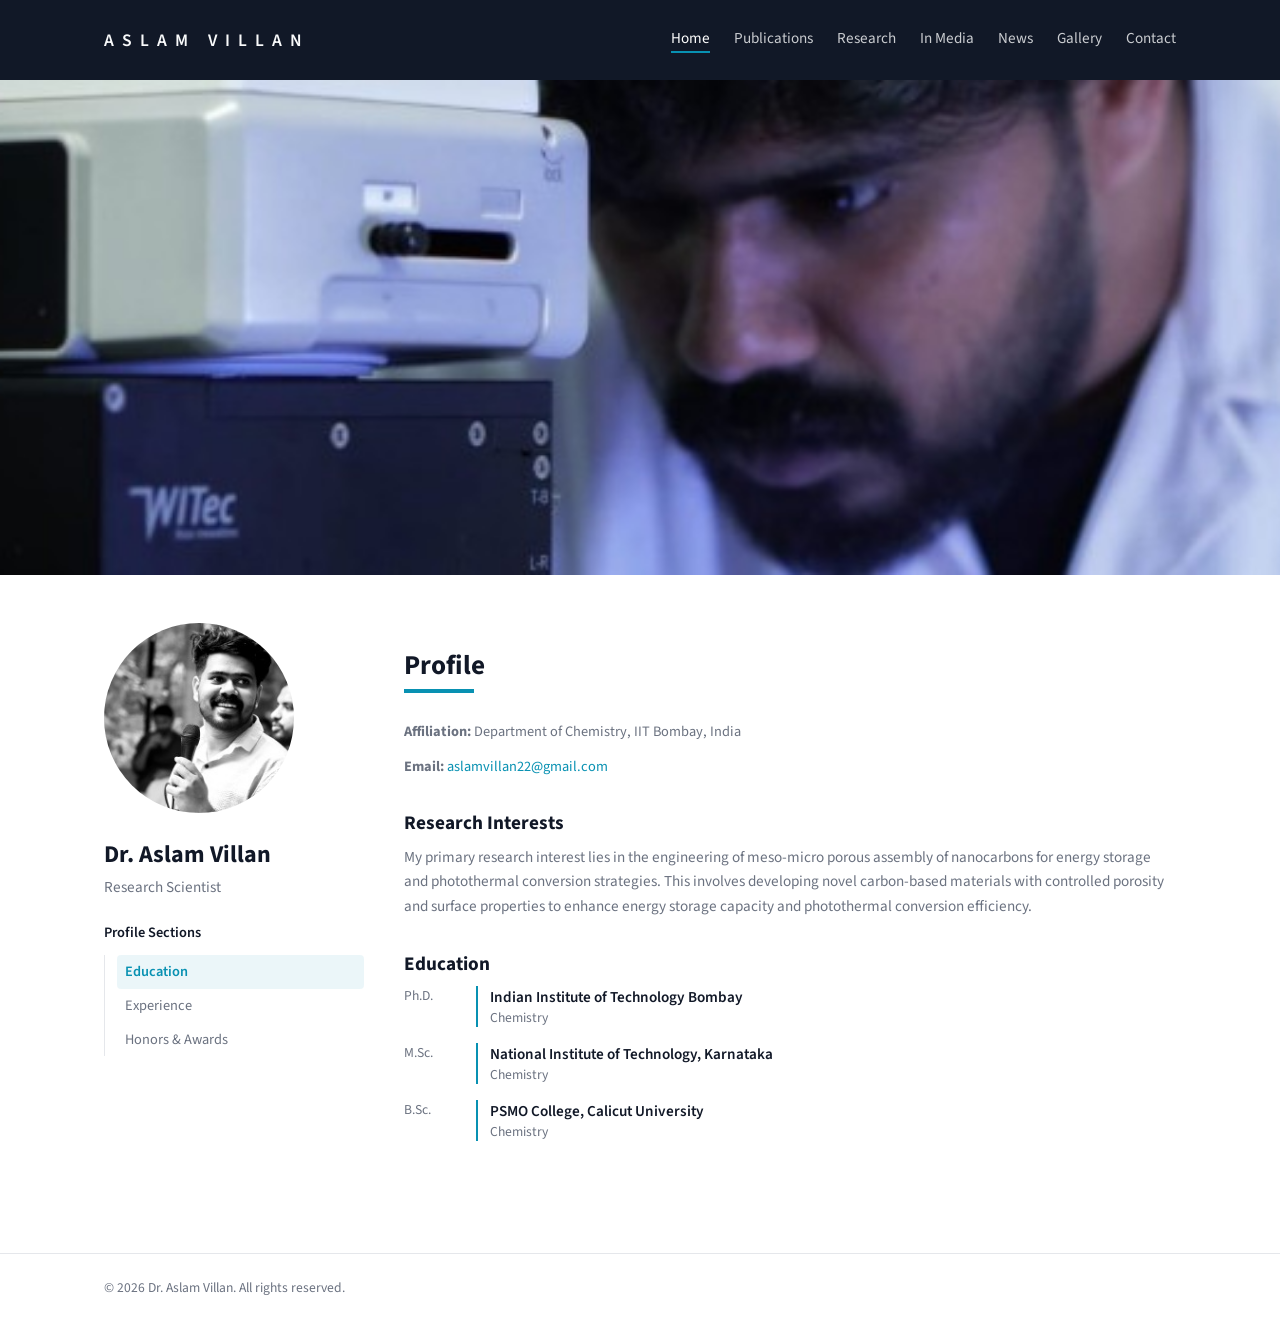
<file: index.html>
<!doctype html>
<html lang="en">
  <head>
  <meta charset="utf-8" />
  <title>Dr. Aslam Villan</title>
    <meta name="viewport" content="width=device-width, initial-scale=1" />
    <link rel="stylesheet" href="styles.css" />
  </head>
  <body>
    <header class="site-header">
      <div class="container site-header-inner">
        <div class="logo">ASLAM VILLAN</div>
        <button class="menu-toggle" id="menu-toggle" aria-label="Toggle menu">
          <span></span>
          <span></span>
          <span></span>
        </button>
        <nav class="main-nav" id="main-nav">
          <a href="index.html" class="nav-link active">Home</a>
          <a href="publications.html" class="nav-link">Publications</a>
          <a href="research.html" class="nav-link">Research</a>
          <a href="in-media.html" class="nav-link">In Media</a>
          <a href="news.html" class="nav-link">News</a>
          <a href="gallery.html" class="nav-link">Gallery</a>
          <a href="contact.html" class="nav-link">Contact</a>
        </nav>
      </div>
    </header>

    <main>
      <!-- Hero with slider -->
      <section
        class="hero"
        id="home-hero"
      >
        <div class="container hero-inner">
          <!-- image slider only, no text -->
        </div>
      </section>

      <!-- Profile -->
      <section class="section">
        <div class="container">
          <div class="profile-grid">
            <aside class="profile-sidebar">
              <img
                src="images/profile/aslam.jpg"
                alt="Dr. Aslam Villan"
              />
              <div class="profile-name">Dr. Aslam Villan</div>
              <div class="profile-role">Research Scientist</div>

              <div class="profile-sections-title">Profile Sections</div>
              <div class="profile-sections-nav">
                <div
                  class="profile-section-link profile-section-link--active"
                  data-section="education"
                >
                  Education
                </div>
                <div
                  class="profile-section-link"
                  data-section="experience"
                >
                  Experience
                </div>
                <div
                  class="profile-section-link"
                  data-section="honors"
                >
                  Honors &amp; Awards
                </div>
              </div>
            </aside>

            <div class="profile-main">
              <div>
                <h2>Profile</h2>
                <div class="accent-line"></div>
              </div>

              <div class="profile-contact">
                <p>
                  <strong>Affiliation:</strong> Department of Chemistry, IIT
                  Bombay, India
                </p>
                <p>
                  <strong>Email:</strong>
                  <a href="mailto:aslamvillan22@gmail.com"
                    >aslamvillan22@gmail.com</a
                  >
                </p>
              </div>

              <div class="profile-block">
                <h3>Research Interests</h3>
                <p>
                  My primary research interest lies in the engineering of
                  meso‑micro porous assembly of nanocarbons for energy storage
                  and photothermal conversion strategies. This involves
                  developing novel carbon‑based materials with controlled
                  porosity and surface properties to enhance energy storage
                  capacity and photothermal conversion efficiency.
                </p>
              </div>

              <!-- Education section -->
              <div
                class="profile-section-content profile-section-content--active"
                data-section="education"
              >
                <div class="profile-block">
                  <h3>Education</h3>

                  <div class="edu-entry">
                    <div class="edu-label">Ph.D.</div>
                    <div class="edu-content">
                      <div class="edu-title">
                        Indian Institute of Technology Bombay
                      </div>
                      <div class="edu-subtitle">Chemistry</div>
                    </div>
                  </div>

                  <div class="edu-entry">
                    <div class="edu-label">M.Sc.</div>
                    <div class="edu-content">
                      <div class="edu-title">
                        National Institute of Technology, Karnataka
                      </div>
                      <div class="edu-subtitle">Chemistry</div>
                    </div>
                  </div>

                  <div class="edu-entry">
                    <div class="edu-label">B.Sc.</div>
                    <div class="edu-content">
                      <div class="edu-title">
                        PSMO College, Calicut University
                      </div>
                      <div class="edu-subtitle">Chemistry</div>
                    </div>
                  </div>
                </div>
              </div>

              <!-- Experience section -->
              <div
                class="profile-section-content"
                data-section="experience"
              >
                <div class="profile-block">
                  <h3>Experience</h3>

                  <div class="edu-entry">
                    <div class="edu-label">Present</div>
                    <div class="edu-content">
                      <div class="edu-title">
                        Research Scientist, Department of Chemistry
                      </div>
                      <div class="edu-subtitle">
                        Indian Institute of Technology Bombay
                      </div>
                    </div>
                  </div>

                  <div class="edu-entry">
                    <div class="edu-label">2018–2024</div>
                    <div class="edu-content">
                      <div class="edu-title">
                        Research Scholar, Nanocarbon Energy Storage Group
                      </div>
                      <div class="edu-subtitle">
                        Indian Institute of Technology Bombay
                      </div>
                    </div>
                  </div>
                </div>
              </div>

              <!-- Honors & Awards section -->
              <div
                class="profile-section-content"
                data-section="honors"
              >
                <div class="profile-block">
                  <h3>Honors &amp; Awards</h3>
                  <p>
                    Selected recognitions related to research in nanocarbon
                    assemblies, photothermal conversion and energy storage.
                  </p>
                  <ul style="margin-top: 0.75rem; padding-left: 1.25rem; font-size: 0.95rem; color: var(--muted-foreground);">
                    <li>Research fellowships during doctoral studies at IIT Bombay.</li>
                    <li>Conference presentations on solar‑thermal energy conversion and desalination.</li>
                    <li>Co‑authorship of high‑impact journal articles in energy storage and photothermal systems.</li>
                  </ul>
                </div>
              </div>
            </div>
          </div>
        </div>
      </section>
    </main>

    <footer class="site-footer">
      <div class="container">
        © <span id="year"></span> Dr. Aslam Villan. All rights reserved.
      </div>
    </footer>

    <script>
      document.getElementById("year").textContent = new Date().getFullYear();

      // Mobile hamburger menu toggle
      (function () {
        var toggle = document.getElementById("menu-toggle");
        var nav = document.getElementById("main-nav");
        if (!toggle || !nav) return;

        function closeMenu() {
          toggle.classList.remove("menu-toggle--open");
          nav.classList.remove("nav-open");
        }

        toggle.addEventListener("click", function () {
          toggle.classList.toggle("menu-toggle--open");
          nav.classList.toggle("nav-open");
        });

        // Close menu when clicking a nav link on mobile
        var navLinks = nav.querySelectorAll(".nav-link");
        navLinks.forEach(function (link) {
          link.addEventListener("click", function () {
            if (window.innerWidth <= 768) {
              closeMenu();
            }
          });
        });

        // Close menu on window resize if switching to desktop
        window.addEventListener("resize", function () {
          if (window.innerWidth > 768) {
            closeMenu();
          }
        });
      })();

      // Simple hero image slider for home page
      (function () {
        var hero = document.getElementById("home-hero");
        if (!hero) return;
        var images = [
          "images/slider/slider-1.jpg",
          "images/slider/slider-2.jpg",
        ];
        var index = 0;
        function setBackground() {
          hero.style.backgroundImage = "url('" + images[index] + "')";
        }
        setBackground();
        setInterval(function () {
          index = (index + 1) % images.length;
          setBackground();
        }, 5000);
      })();

      // Profile section tabs (Education / Experience / Honors)
      (function () {
        var links = document.querySelectorAll(".profile-section-link");
        var sections = document.querySelectorAll(".profile-section-content");
        if (!links.length || !sections.length) return;

        function showSection(name) {
          sections.forEach(function (section) {
            if (section.getAttribute("data-section") === name) {
              section.classList.add("profile-section-content--active");
            } else {
              section.classList.remove("profile-section-content--active");
            }
          });

          links.forEach(function (link) {
            if (link.getAttribute("data-section") === name) {
              link.classList.add("profile-section-link--active");
            } else {
              link.classList.remove("profile-section-link--active");
            }
          });
        }

        links.forEach(function (link) {
          link.style.cursor = "pointer";
          link.addEventListener("click", function () {
            var name = link.getAttribute("data-section");
            if (name) {
              showSection(name);
            }
          });
        });
      })();
    </script>
  </body>
</html>
</file>
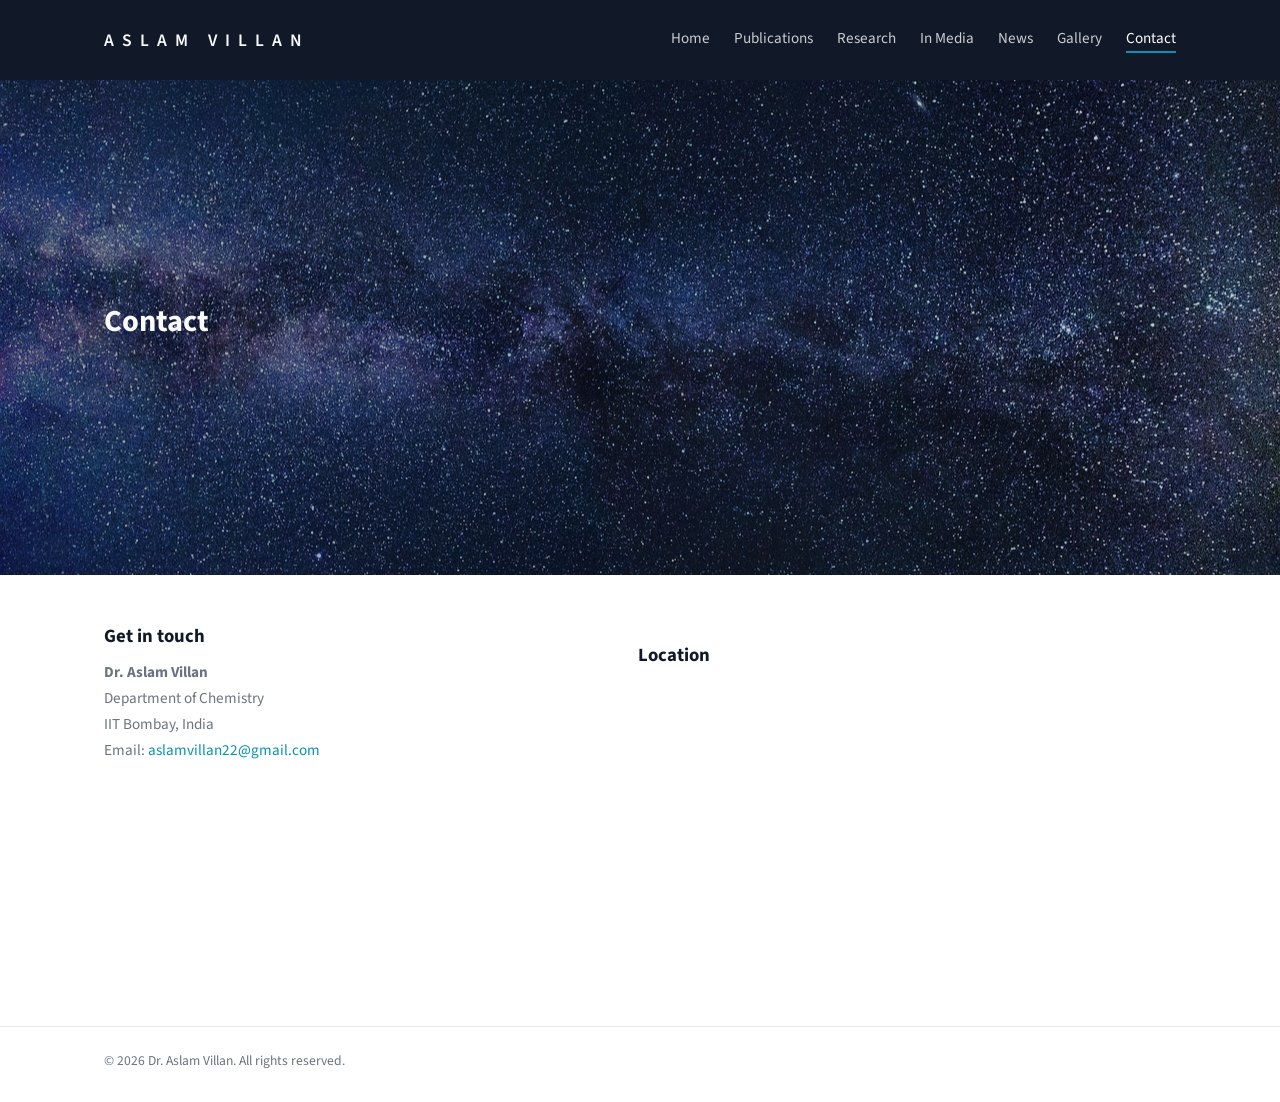
<file: contact.html>
<!doctype html>
<html lang="en">
  <head>
  <meta charset="utf-8" />
  <title>Contact – Dr. Aslam Villan</title>
    <meta name="viewport" content="width=device-width, initial-scale=1" />
    <link rel="stylesheet" href="styles.css" />
  </head>
  <body>
    <header class="site-header">
      <div class="container site-header-inner">
        <div class="logo">ASLAM VILLAN</div>
        <button class="menu-toggle" id="menu-toggle" aria-label="Toggle menu">
          <span></span>
          <span></span>
          <span></span>
        </button>
        <nav class="main-nav" id="main-nav">
          <a href="index.html" class="nav-link">Home</a>
          <a href="publications.html" class="nav-link">Publications</a>
          <a href="research.html" class="nav-link">Research</a>
          <a href="in-media.html" class="nav-link">In Media</a>
          <a href="news.html" class="nav-link">News</a>
          <a href="gallery.html" class="nav-link">Gallery</a>
          <a href="contact.html" class="nav-link active">Contact</a>
        </nav>
      </div>
    </header>

    <main>
      <section
        class="hero"
        style="background-image: url('images/hero/hero-contact.jpg')"
      >
        <div class="hero-inner">
          <h1 class="hero-title">Contact</h1>
        </div>
      </section>

      <section class="section">
        <div class="container">
          <div class="contact-grid">
            <div class="contact-block">
              <h3>Get in touch</h3>
              <p><strong>Dr. Aslam Villan</strong></p>
              <p>Department of Chemistry</p>
              <p>IIT Bombay, India</p>
              <p>
                Email:
                <a href="mailto:aslamvillan22@gmail.com"
                  >aslamvillan22@gmail.com</a
                >
              </p>
            </div>

            <div>
              <h3>Location</h3>
              <div style="height: 260px; border-radius: 0.75rem; overflow: hidden;">
                <iframe
                  src="https://www.google.com/maps/embed?pb=!1m18!1m12!1m3!1d3771.5!2d72.9175!3d19.1334!2m3!1f0!2f0!3f0!3m2!1i1024!2i768!4f13.1!3m3!1m2!1s0x3be7c9a6b5b5b5b5%3A0x5b5b5b5b5b5b5b5b!2sIIT%20Bombay!5e0!3m2!1sen!2sin!4v1620000000000!5m2!1sen!2sin"
                  width="100%"
                  height="100%"
                  style="border:0;"
                  allowfullscreen=""
                  loading="lazy"
                  referrerpolicy="no-referrer-when-downgrade"
                  title="IIT Bombay Location"
                ></iframe>
              </div>
            </div>
          </div>
        </div>
      </section>
    </main>

    <footer class="site-footer">
      <div class="container">
        © <span id="year"></span> Dr. Aslam Villan. All rights reserved.
      </div>
    </footer>

    <script>
      document.getElementById("year").textContent = new Date().getFullYear();

      // Mobile hamburger menu toggle
      (function () {
        var toggle = document.getElementById("menu-toggle");
        var nav = document.getElementById("main-nav");
        if (!toggle || !nav) return;

        function closeMenu() {
          toggle.classList.remove("menu-toggle--open");
          nav.classList.remove("nav-open");
        }

        toggle.addEventListener("click", function () {
          toggle.classList.toggle("menu-toggle--open");
          nav.classList.toggle("nav-open");
        });

        var navLinks = nav.querySelectorAll(".nav-link");
        navLinks.forEach(function (link) {
          link.addEventListener("click", function () {
            if (window.innerWidth <= 768) {
              closeMenu();
            }
          });
        });

        window.addEventListener("resize", function () {
          if (window.innerWidth > 768) {
            closeMenu();
          }
        });
      })();
    </script>
  </body>
</html>
</file>
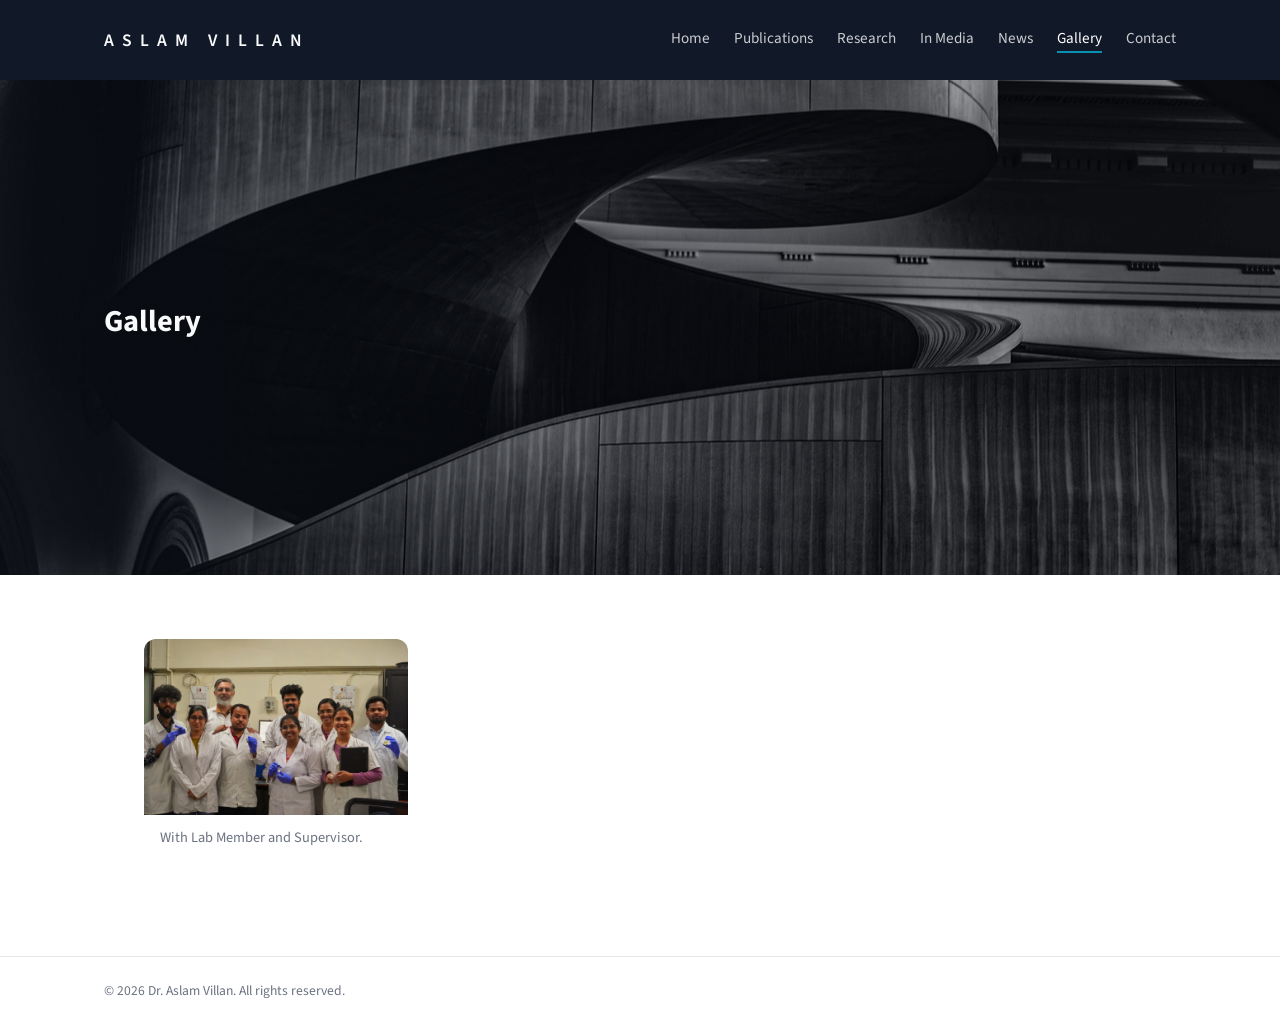
<file: gallery.html>
<!doctype html>
<html lang="en">
  <head>
  <meta charset="utf-8" />
  <title>Gallery – Dr. Aslam Villan</title>
    <meta name="viewport" content="width=device-width, initial-scale=1" />
    <link rel="stylesheet" href="styles.css" />
  </head>
  <body>
    <header class="site-header">
      <div class="container site-header-inner">
        <div class="logo">ASLAM VILLAN</div>
        <button class="menu-toggle" id="menu-toggle" aria-label="Toggle menu">
          <span></span>
          <span></span>
          <span></span>
        </button>
        <nav class="main-nav" id="main-nav">
          <a href="index.html" class="nav-link">Home</a>
          <a href="publications.html" class="nav-link">Publications</a>
          <a href="research.html" class="nav-link">Research</a>
          <a href="in-media.html" class="nav-link">In Media</a>
          <a href="news.html" class="nav-link">News</a>
          <a href="gallery.html" class="nav-link active">Gallery</a>
          <a href="contact.html" class="nav-link">Contact</a>
        </nav>
      </div>
    </header>

    <main>
      <section
        class="hero"
        style="background-image: url('images/hero/hero-gallery.jpg')"
      >
        <div class="hero-inner">
          <h1 class="hero-title">Gallery</h1>
        </div>
      </section>

      <section class="section">
        <div class="container">
          <div class="gallery-grid">
            <figure class="gallery-item">
              <img
                src="images/gallery/gallery-1.jpg"
                alt="Laboratory image 1"
              />
              <figcaption class="gallery-item-caption">
                With Lab Member and Supervisor.
              </figcaption>
            </figure>
          </div>
        </div>
      </section>
    </main>

    <footer class="site-footer">
      <div class="container">
        © <span id="year"></span> Dr. Aslam Villan. All rights reserved.
      </div>
    </footer>

    <script>
      document.getElementById("year").textContent = new Date().getFullYear();

      // Mobile hamburger menu toggle
      (function () {
        var toggle = document.getElementById("menu-toggle");
        var nav = document.getElementById("main-nav");
        if (!toggle || !nav) return;

        function closeMenu() {
          toggle.classList.remove("menu-toggle--open");
          nav.classList.remove("nav-open");
        }

        toggle.addEventListener("click", function () {
          toggle.classList.toggle("menu-toggle--open");
          nav.classList.toggle("nav-open");
        });

        var navLinks = nav.querySelectorAll(".nav-link");
        navLinks.forEach(function (link) {
          link.addEventListener("click", function () {
            if (window.innerWidth <= 768) {
              closeMenu();
            }
          });
        });

        window.addEventListener("resize", function () {
          if (window.innerWidth > 768) {
            closeMenu();
          }
        });
      })();
    </script>
  </body>
</html>
</file>
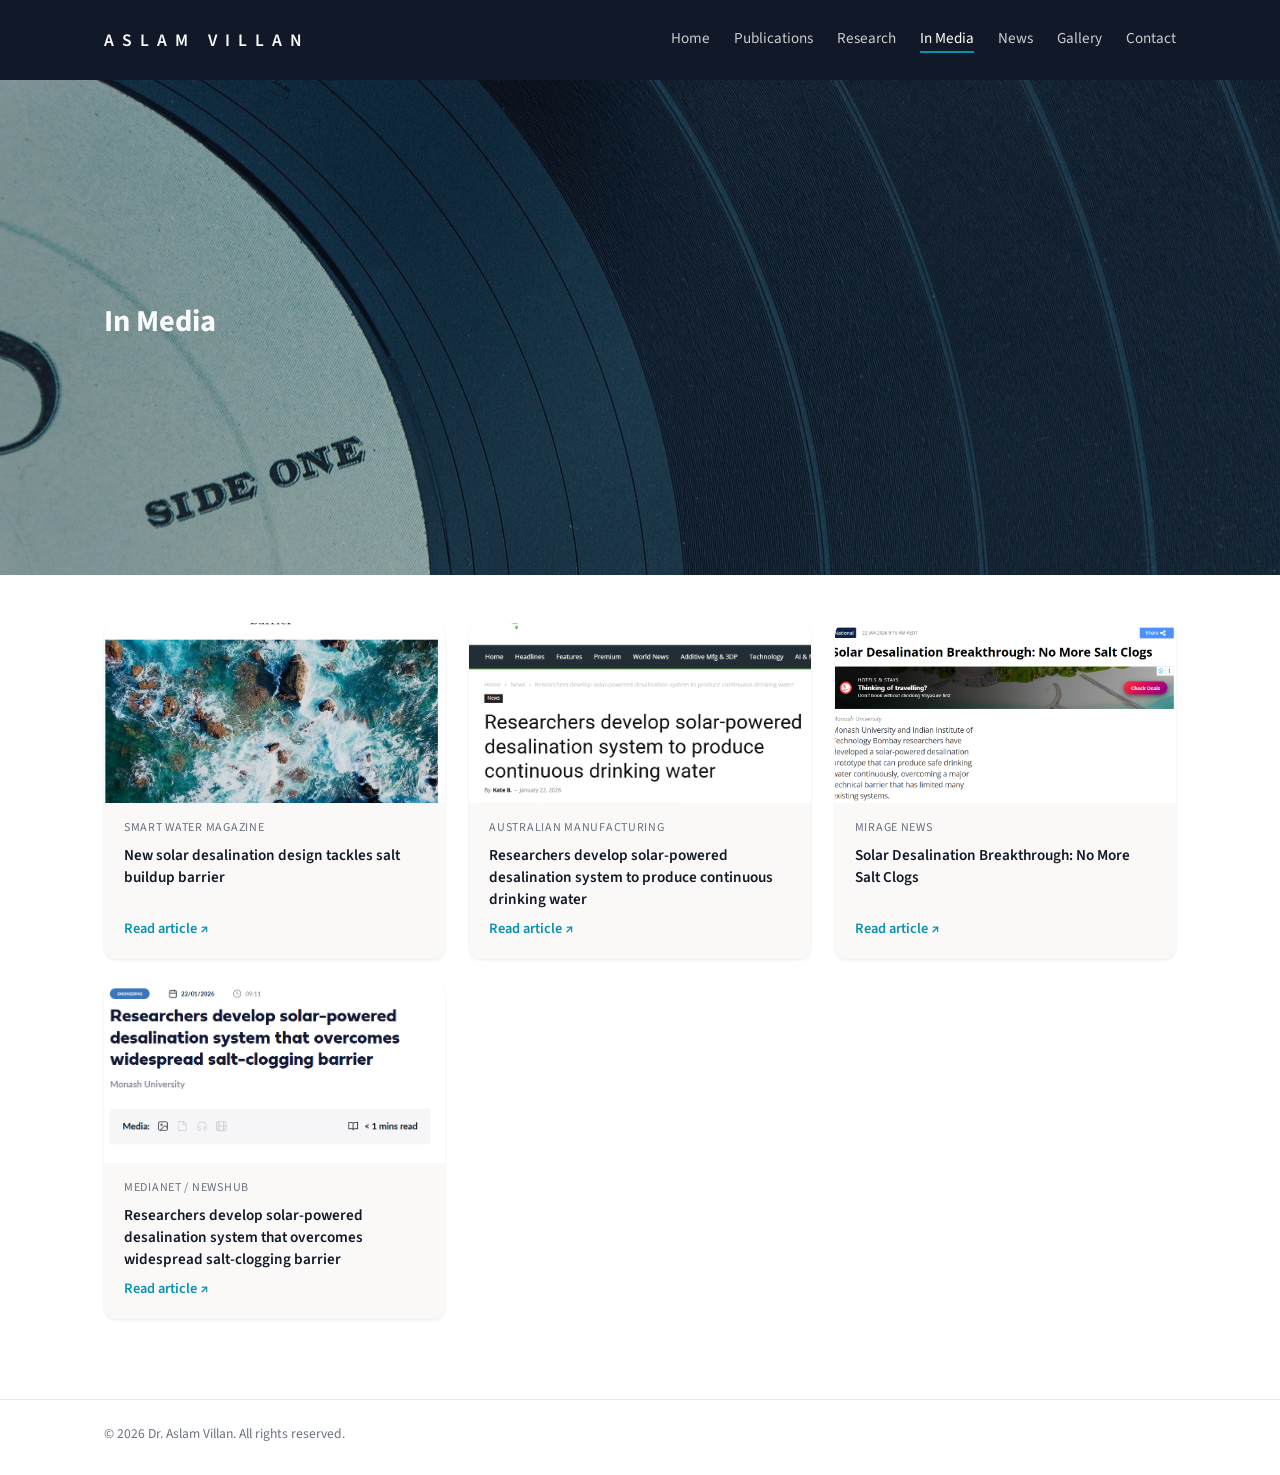
<file: in-media.html>
<!doctype html>
<html lang="en">
  <head>
  <meta charset="utf-8" />
  <title>In Media – Dr. Aslam Villan</title>
    <meta name="viewport" content="width=device-width, initial-scale=1" />
    <link rel="stylesheet" href="styles.css" />
  </head>
  <body>
    <header class="site-header">
      <div class="container site-header-inner">
        <div class="logo">ASLAM VILLAN</div>
        <button class="menu-toggle" id="menu-toggle" aria-label="Toggle menu">
          <span></span>
          <span></span>
          <span></span>
        </button>
        <nav class="main-nav" id="main-nav">
          <a href="index.html" class="nav-link">Home</a>
          <a href="publications.html" class="nav-link">Publications</a>
          <a href="research.html" class="nav-link">Research</a>
          <a href="in-media.html" class="nav-link active">In Media</a>
          <a href="news.html" class="nav-link">News</a>
          <a href="gallery.html" class="nav-link">Gallery</a>
          <a href="contact.html" class="nav-link">Contact</a>
        </nav>
      </div>
    </header>

    <main>
      <section
        class="hero"
        style="background-image: url('images/hero/hero-in-media.jpg')"
      >
        <div class="hero-inner">
          <h1 class="hero-title">In Media</h1>
        </div>
      </section>

      <section class="section">
        <div class="container">
          <div class="media-grid">
            <!-- 1: Smart Water Magazine -->
            <article class="media-card">
              <img
                src="images/in_media/new_solar.png"
                alt="New solar desalination design tackles salt buildup barrier"
              />
              <div class="media-card-body">
                <div class="media-source">Smart Water Magazine</div>
                <div class="media-title">
                  New solar desalination design tackles salt buildup barrier
                </div>
                <a
                  class="media-link"
                  href="https://smartwatermagazine.com/news/smart-water-magazine/new-solar-desalination-design-tackles-salt-buildup-barrier"
                  target="_blank"
                  rel="noopener noreferrer"
                  >Read article ↗</a
                >
              </div>
            </article>

            <!-- 2: Australian Manufacturing -->
            <article class="media-card">
              <img
                src="images/in_media/Researchers develop solar-powered_australian.png"
                alt="Researchers develop solar-powered desalination system to produce continuous drinking water"
              />
              <div class="media-card-body">
                <div class="media-source">Australian Manufacturing</div>
                <div class="media-title">
                  Researchers develop solar-powered desalination system to
                  produce continuous drinking water
                </div>
                <a
                  class="media-link"
                  href="https://www.australianmanufacturing.com.au/researchers-develop-solar-powered-desalination-system-to-produce-continuous-drinking-water/"
                  target="_blank"
                  rel="noopener noreferrer"
                  >Read article ↗</a
                >
              </div>
            </article>

            <!-- 3: Mirage News -->
            <article class="media-card">
              <img
                src="images/in_media/solar_desalination.png"
                alt="Solar Desalination Breakthrough: No More Salt Clogs"
              />
              <div class="media-card-body">
                <div class="media-source">Mirage News</div>
                <div class="media-title">
                  Solar Desalination Breakthrough: No More Salt Clogs
                </div>
                <a
                  class="media-link"
                  href="https://www.miragenews.com/solar-desalination-breakthrough-no-more-salt-1605788/"
                  target="_blank"
                  rel="noopener noreferrer"
                  >Read article ↗</a
                >
              </div>
            </article>

            <!-- 4: Medianet / Newshub -->
            <article class="media-card">
              <img
                src="images/in_media/researhers_develop.png"
                alt="Researchers develop solar-powered desalination system that overcomes salt-clogging barrier"
              />
              <div class="media-card-body">
                <div class="media-source">Medianet / Newshub</div>
                <div class="media-title">
                  Researchers develop solar-powered desalination system that
                  overcomes widespread salt-clogging barrier
                </div>
                <a
                  class="media-link"
                  href="https://newshub.medianet.com.au/2026/01/researchers-develop-solar-powered-desalination-system-that-overcomes-widespread-salt-clogging-barrier/136674/"
                  target="_blank"
                  rel="noopener noreferrer"
                  >Read article ↗</a
                >
              </div>
            </article>
          </div>
        </div>
      </section>
    </main>

    <footer class="site-footer">
      <div class="container">
        © <span id="year"></span> Dr. Aslam Villan. All rights reserved.
      </div>
    </footer>

    <script>
      document.getElementById("year").textContent = new Date().getFullYear();

      // Mobile hamburger menu toggle
      (function () {
        var toggle = document.getElementById("menu-toggle");
        var nav = document.getElementById("main-nav");
        if (!toggle || !nav) return;

        function closeMenu() {
          toggle.classList.remove("menu-toggle--open");
          nav.classList.remove("nav-open");
        }

        toggle.addEventListener("click", function () {
          toggle.classList.toggle("menu-toggle--open");
          nav.classList.toggle("nav-open");
        });

        var navLinks = nav.querySelectorAll(".nav-link");
        navLinks.forEach(function (link) {
          link.addEventListener("click", function () {
            if (window.innerWidth <= 768) {
              closeMenu();
            }
          });
        });

        window.addEventListener("resize", function () {
          if (window.innerWidth > 768) {
            closeMenu();
          }
        });
      })();
    </script>
  </body>
</html>
</file>
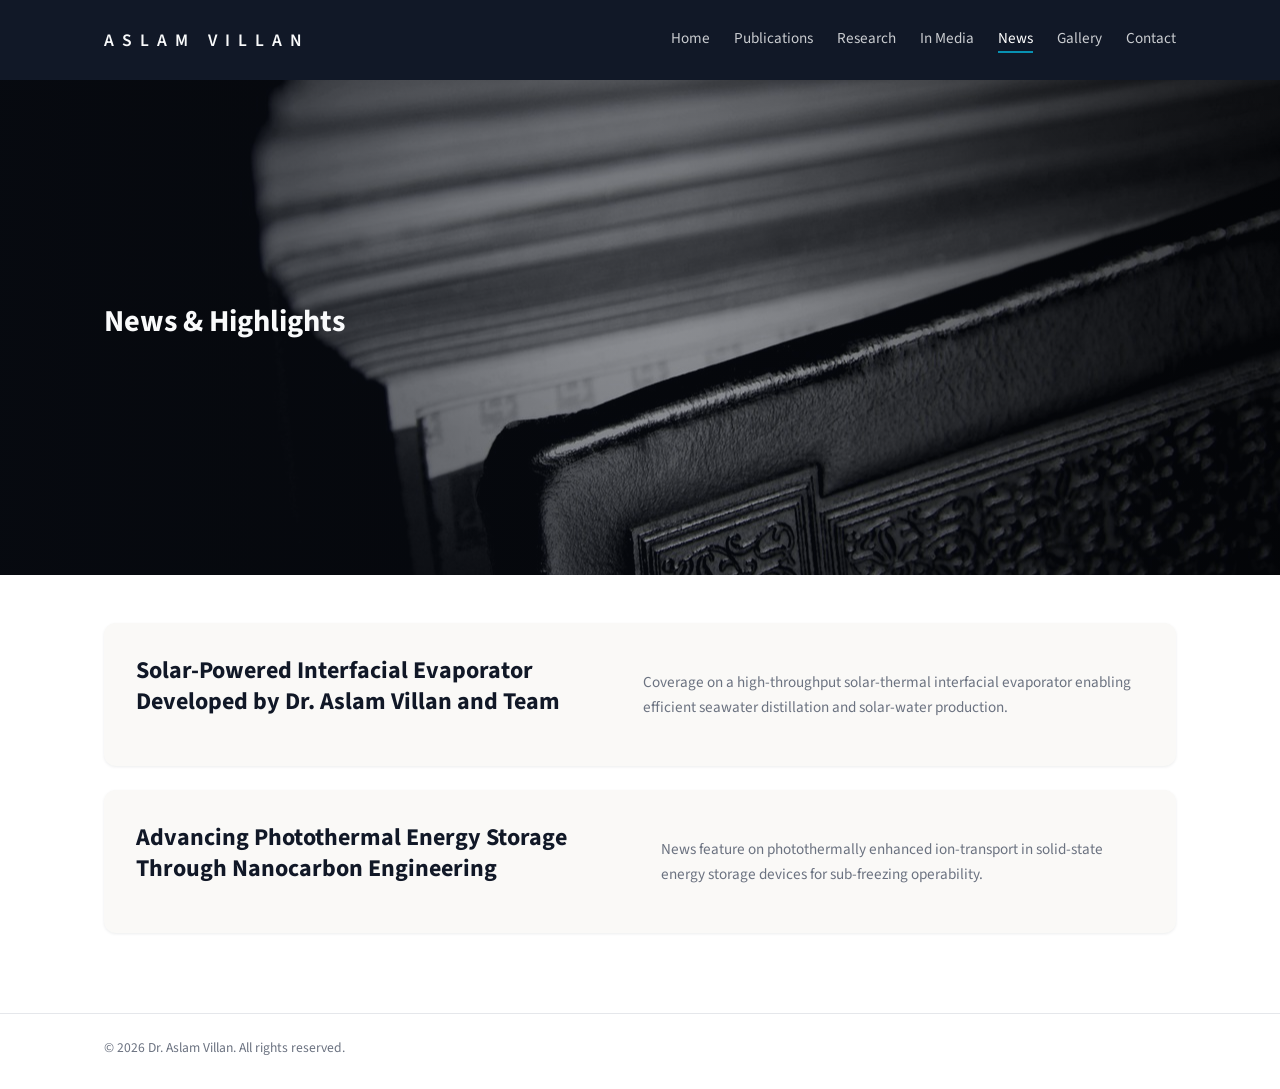
<file: news.html>
<!doctype html>
<html lang="en">
  <head>
  <meta charset="utf-8" />
  <title>News – Dr. Aslam Villan</title>
    <meta name="viewport" content="width=device-width, initial-scale=1" />
    <link rel="stylesheet" href="styles.css" />
  </head>
  <body>
    <header class="site-header">
      <div class="container site-header-inner">
        <div class="logo">ASLAM VILLAN</div>
        <button class="menu-toggle" id="menu-toggle" aria-label="Toggle menu">
          <span></span>
          <span></span>
          <span></span>
        </button>
        <nav class="main-nav" id="main-nav">
          <a href="index.html" class="nav-link">Home</a>
          <a href="publications.html" class="nav-link">Publications</a>
          <a href="research.html" class="nav-link">Research</a>
          <a href="in-media.html" class="nav-link">In Media</a>
          <a href="news.html" class="nav-link active">News</a>
          <a href="gallery.html" class="nav-link">Gallery</a>
          <a href="contact.html" class="nav-link">Contact</a>
        </nav>
      </div>
    </header>

    <main>
      <section
        class="hero"
        style="background-image: url('images/hero/hero-news.jpg')"
      >
        <div class="hero-inner">
          <h1 class="hero-title">News &amp; Highlights</h1>
        </div>
      </section>

      <section class="section">
        <div class="container">
          <div class="card-list">
            <article class="card">
              <h3>
                Solar‑Powered Interfacial Evaporator Developed by Dr. Aslam Villan
                and Team
              </h3>
              <p>
                Coverage on a high‑throughput solar‑thermal interfacial
                evaporator enabling efficient seawater distillation and
                solar‑water production.
              </p>
            </article>

            <article class="card">
              <h3>
                Advancing Photothermal Energy Storage Through Nanocarbon
                Engineering
              </h3>
              <p>
                News feature on photothermally enhanced ion‑transport in
                solid‑state energy storage devices for sub‑freezing operability.
              </p>
            </article>
          </div>
        </div>
      </section>
    </main>

    <footer class="site-footer">
      <div class="container">
        © <span id="year"></span> Dr. Aslam Villan. All rights reserved.
      </div>
    </footer>

    <script>
      document.getElementById("year").textContent = new Date().getFullYear();

      // Mobile hamburger menu toggle
      (function () {
        var toggle = document.getElementById("menu-toggle");
        var nav = document.getElementById("main-nav");
        if (!toggle || !nav) return;

        function closeMenu() {
          toggle.classList.remove("menu-toggle--open");
          nav.classList.remove("nav-open");
        }

        toggle.addEventListener("click", function () {
          toggle.classList.toggle("menu-toggle--open");
          nav.classList.toggle("nav-open");
        });

        var navLinks = nav.querySelectorAll(".nav-link");
        navLinks.forEach(function (link) {
          link.addEventListener("click", function () {
            if (window.innerWidth <= 768) {
              closeMenu();
            }
          });
        });

        window.addEventListener("resize", function () {
          if (window.innerWidth > 768) {
            closeMenu();
          }
        });
      })();
    </script>
  </body>
</html>
</file>
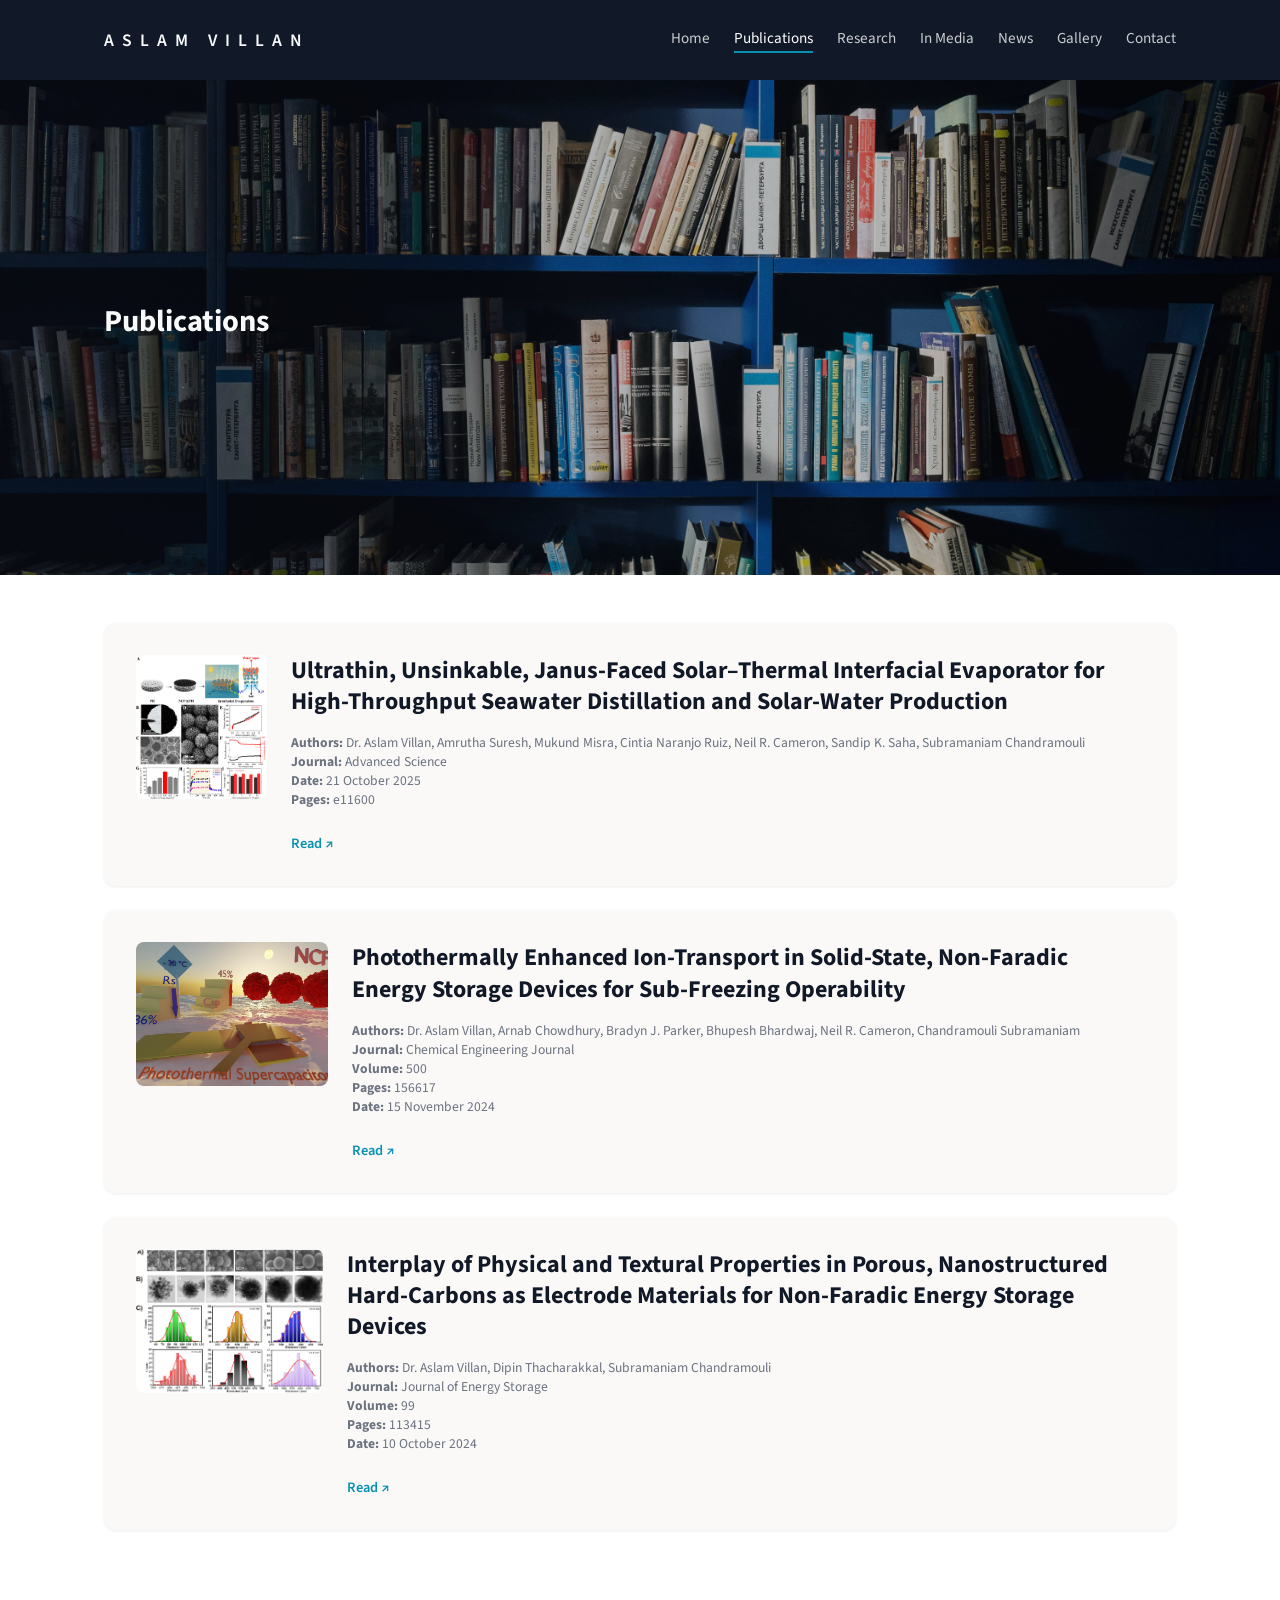
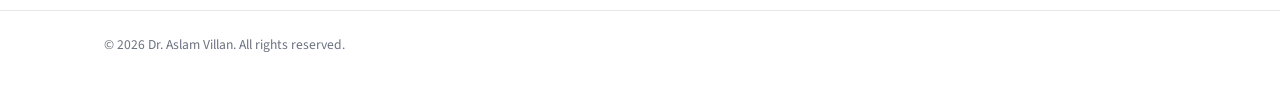
<file: publications.html>
<!doctype html>
<html lang="en">
  <head>
  <meta charset="utf-8" />
  <title>Publications – Dr. Aslam Villan</title>
    <meta name="viewport" content="width=device-width, initial-scale=1" />
    <link rel="stylesheet" href="styles.css" />
  </head>
  <body>
    <header class="site-header">
      <div class="container site-header-inner">
        <div class="logo">ASLAM VILLAN</div>
        <button class="menu-toggle" id="menu-toggle" aria-label="Toggle menu">
          <span></span>
          <span></span>
          <span></span>
        </button>
        <nav class="main-nav" id="main-nav">
          <a href="index.html" class="nav-link">Home</a>
          <a href="publications.html" class="nav-link active">Publications</a>
          <a href="research.html" class="nav-link">Research</a>
          <a href="in-media.html" class="nav-link">In Media</a>
          <a href="news.html" class="nav-link">News</a>
          <a href="gallery.html" class="nav-link">Gallery</a>
          <a href="contact.html" class="nav-link">Contact</a>
        </nav>
      </div>
    </header>

    <main>
      <section
        class="hero"
        style="background-image: url('images/hero/hero-publications.jpg')"
      >
        <div class="hero-inner">
          <h1 class="hero-title">Publications</h1>
        </div>
      </section>

      <section class="section">
        <div class="container">
          <div class="card-list">
            <article class="card">
              <div class="card-image">
                <img
                  src="images/publications/publication-1.jpg"
                  alt="Ultrathin, Unsinkable, Janus‑Faced Solar–Thermal Interfacial Evaporator"
                />
              </div>
              <div class="card-content">
                <h3>
                  Ultrathin, Unsinkable, Janus‑Faced Solar–Thermal Interfacial
                  Evaporator for High‑Throughput Seawater Distillation and
                  Solar‑Water Production
                </h3>
                <div class="card-meta">
                    <div>
                    <strong>Authors:</strong> Dr. Aslam Villan, Amrutha
                    Suresh, Mukund Misra, Cintia Naranjo Ruiz, Neil R. Cameron,
                    Sandip K. Saha, Subramaniam Chandramouli
                  </div>
                  <div><strong>Journal:</strong> Advanced Science</div>
                  <div><strong>Date:</strong> 21 October 2025</div>
                  <div><strong>Pages:</strong> e11600</div>
                </div>
                <a
                  class="card-link"
                  href="https://advanced.onlinelibrary.wiley.com/doi/full/10.1002/advs.202511600"
                  target="_blank"
                  rel="noopener noreferrer"
                  >Read ↗</a
                >
              </div>
            </article>

            <article class="card">
              <div class="card-image">
                <img
                  src="images/publications/publication-2.jpg"
                  alt="Photothermally Enhanced Ion‑Transport in Solid‑State Energy Storage Devices"
                />
              </div>
              <div class="card-content">
                <h3>
                  Photothermally Enhanced Ion‑Transport in Solid‑State, Non‑Faradic
                  Energy Storage Devices for Sub‑Freezing Operability
                </h3>
                <div class="card-meta">
                    <div>
                    <strong>Authors:</strong> Dr. Aslam Villan, Arnab
                    Chowdhury, Bradyn J. Parker, Bhupesh Bhardwaj, Neil R.
                    Cameron, Chandramouli Subramaniam
                  </div>
                  <div><strong>Journal:</strong> Chemical Engineering Journal</div>
                  <div><strong>Volume:</strong> 500</div>
                  <div><strong>Pages:</strong> 156617</div>
                  <div><strong>Date:</strong> 15 November 2024</div>
                </div>
                <a
                  class="card-link"
                  href="https://www.sciencedirect.com/science/article/pii/S1385894724081087"
                  target="_blank"
                  rel="noopener noreferrer"
                  >Read ↗</a
                >
              </div>
            </article>

            <article class="card">
              <div class="card-image">
                <img
                  src="images/publications/publication-3.jpg"
                  alt="Interplay of Physical and Textural Properties in Porous Hard‑Carbons"
                />
              </div>
              <div class="card-content">
                <h3>
                  Interplay of Physical and Textural Properties in Porous,
                  Nanostructured Hard‑Carbons as Electrode Materials for
                  Non‑Faradic Energy Storage Devices
                </h3>
                <div class="card-meta">
                    <div>
                    <strong>Authors:</strong> Dr. Aslam Villan, Dipin
                    Thacharakkal, Subramaniam Chandramouli
                  </div>
                  <div>
                    <strong>Journal:</strong> Journal of Energy Storage
                  </div>
                  <div><strong>Volume:</strong> 99</div>
                  <div><strong>Pages:</strong> 113415</div>
                  <div><strong>Date:</strong> 10 October 2024</div>
                </div>
                <a
                  class="card-link"
                  href="https://www.sciencedirect.com/science/article/pii/S2352152X24030019"
                  target="_blank"
                  rel="noopener noreferrer"
                  >Read ↗</a
                >
              </div>
            </article>
          </div>
        </div>
      </section>
    </main>

    <footer class="site-footer">
      <div class="container">
        © <span id="year"></span> Dr. Aslam Villan. All rights reserved.
      </div>
    </footer>

    <script>
      document.getElementById("year").textContent = new Date().getFullYear();

      // Mobile hamburger menu toggle
      (function () {
        var toggle = document.getElementById("menu-toggle");
        var nav = document.getElementById("main-nav");
        if (!toggle || !nav) return;

        function closeMenu() {
          toggle.classList.remove("menu-toggle--open");
          nav.classList.remove("nav-open");
        }

        toggle.addEventListener("click", function () {
          toggle.classList.toggle("menu-toggle--open");
          nav.classList.toggle("nav-open");
        });

        var navLinks = nav.querySelectorAll(".nav-link");
        navLinks.forEach(function (link) {
          link.addEventListener("click", function () {
            if (window.innerWidth <= 768) {
              closeMenu();
            }
          });
        });

        window.addEventListener("resize", function () {
          if (window.innerWidth > 768) {
            closeMenu();
          }
        });
      })();
    </script>
  </body>
</html>
</file>
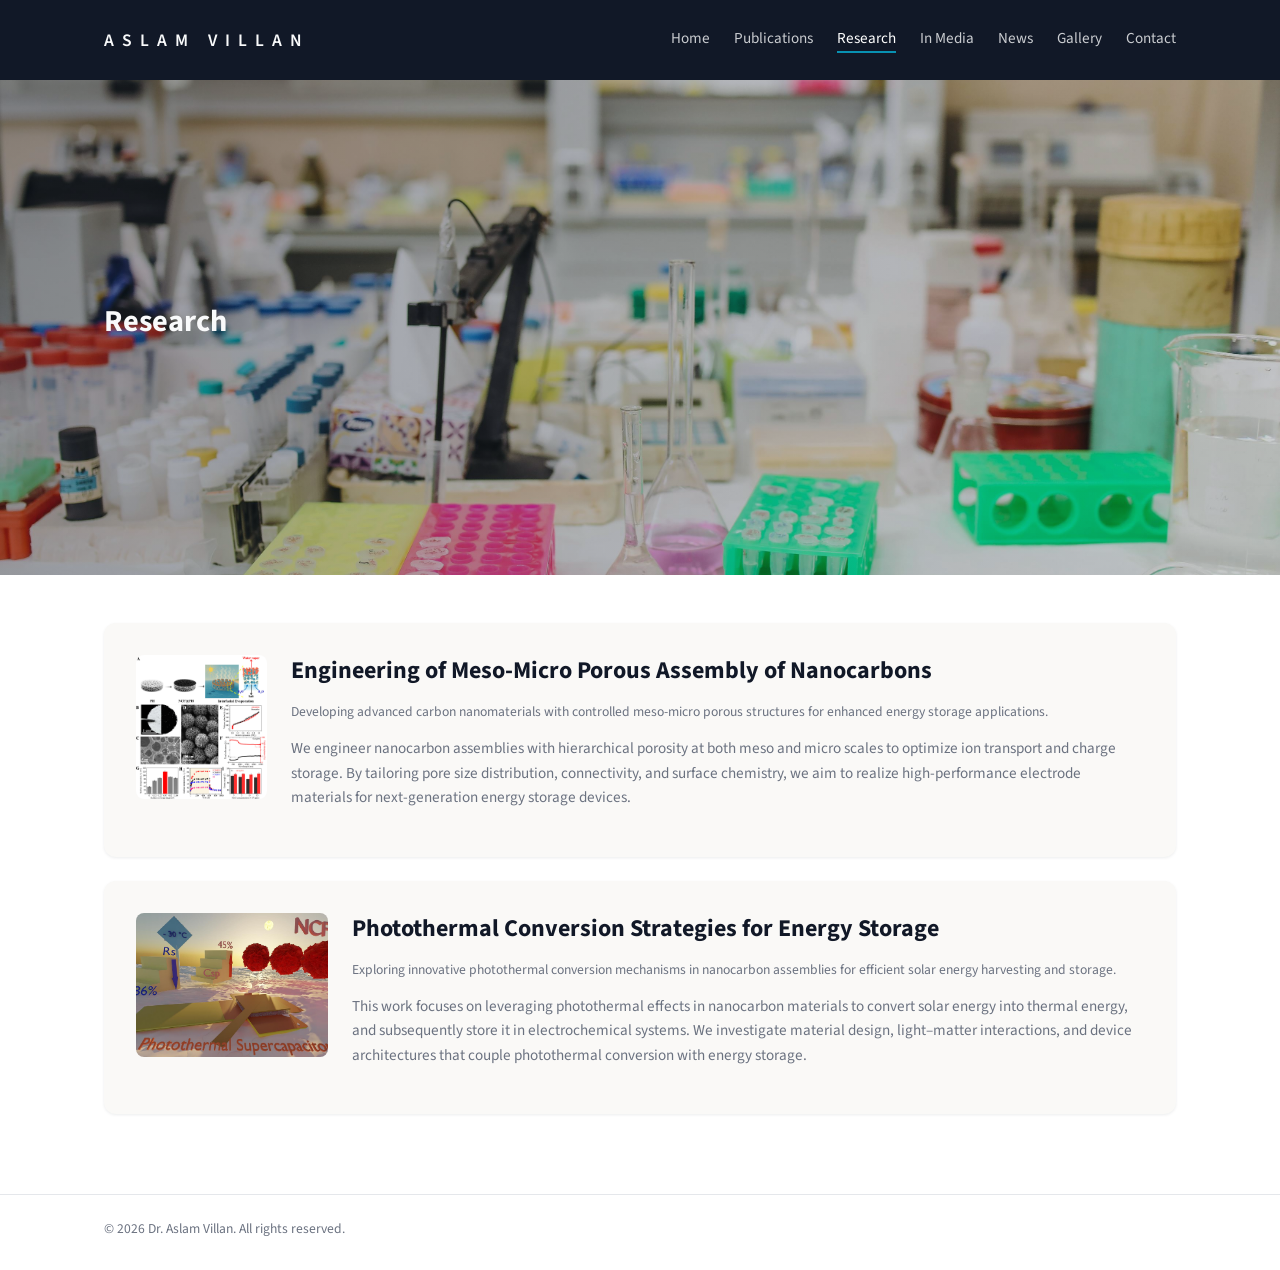
<file: research.html>
<!doctype html>
<html lang="en">
  <head>
  <meta charset="utf-8" />
  <title>Research – Dr. Aslam Villan</title>
    <meta name="viewport" content="width=device-width, initial-scale=1" />
    <link rel="stylesheet" href="styles.css" />
  </head>
  <body>
    <header class="site-header">
      <div class="container site-header-inner">
        <div class="logo">ASLAM VILLAN</div>
        <button class="menu-toggle" id="menu-toggle" aria-label="Toggle menu">
          <span></span>
          <span></span>
          <span></span>
        </button>
        <nav class="main-nav" id="main-nav">
          <a href="index.html" class="nav-link">Home</a>
          <a href="publications.html" class="nav-link">Publications</a>
          <a href="research.html" class="nav-link active">Research</a>
          <a href="in-media.html" class="nav-link">In Media</a>
          <a href="news.html" class="nav-link">News</a>
          <a href="gallery.html" class="nav-link">Gallery</a>
          <a href="contact.html" class="nav-link">Contact</a>
        </nav>
      </div>
    </header>

    <main>
      <section
        class="hero"
        style="background-image: url('images/hero/hero-research.jpg')"
      >
        <div class="hero-inner">
          <h1 class="hero-title">Research</h1>
        </div>
      </section>

      <section class="section">
        <div class="container">
          <div class="card-list">
            <article class="card">
              <div class="card-image">
                <img
                  src="images/research/research-1.jpg"
                  alt="Engineering of meso-micro porous nanocarbon assemblies"
                />
              </div>
              <div class="card-content">
                <h3>Engineering of Meso‑Micro Porous Assembly of Nanocarbons</h3>
                <div class="card-meta">
                  Developing advanced carbon nanomaterials with controlled
                  meso‑micro porous structures for enhanced energy storage
                  applications.
                </div>
                <p>
                  We engineer nanocarbon assemblies with hierarchical porosity at
                  both meso and micro scales to optimize ion transport and charge
                  storage. By tailoring pore size distribution, connectivity, and
                  surface chemistry, we aim to realize high‑performance electrode
                  materials for next‑generation energy storage devices.
                </p>
              </div>
            </article>

            <article class="card">
              <div class="card-image">
                <img
                  src="images/research/research-2.jpg"
                  alt="Photothermal conversion strategies for energy storage"
                />
              </div>
              <div class="card-content">
                <h3>Photothermal Conversion Strategies for Energy Storage</h3>
                <div class="card-meta">
                  Exploring innovative photothermal conversion mechanisms in
                  nanocarbon assemblies for efficient solar energy harvesting and
                  storage.
                </div>
                <p>
                  This work focuses on leveraging photothermal effects in
                  nanocarbon materials to convert solar energy into thermal
                  energy, and subsequently store it in electrochemical systems. We
                  investigate material design, light–matter interactions, and
                  device architectures that couple photothermal conversion with
                  energy storage.
                </p>
              </div>
            </article>
          </div>
        </div>
      </section>
    </main>

    <footer class="site-footer">
      <div class="container">
        © <span id="year"></span> Dr. Aslam Villan. All rights reserved.
      </div>
    </footer>

    <script>
      document.getElementById("year").textContent = new Date().getFullYear();

      // Mobile hamburger menu toggle
      (function () {
        var toggle = document.getElementById("menu-toggle");
        var nav = document.getElementById("main-nav");
        if (!toggle || !nav) return;

        function closeMenu() {
          toggle.classList.remove("menu-toggle--open");
          nav.classList.remove("nav-open");
        }

        toggle.addEventListener("click", function () {
          toggle.classList.toggle("menu-toggle--open");
          nav.classList.toggle("nav-open");
        });

        var navLinks = nav.querySelectorAll(".nav-link");
        navLinks.forEach(function (link) {
          link.addEventListener("click", function () {
            if (window.innerWidth <= 768) {
              closeMenu();
            }
          });
        });

        window.addEventListener("resize", function () {
          if (window.innerWidth > 768) {
            closeMenu();
          }
        });
      })();
    </script>
  </body>
</html>
</file>
<file: styles.css>
@import url("https://fonts.googleapis.com/css2?family=Source+Sans+Pro:wght@300;400;600;700&display=swap");

:root {
  --background: #ffffff;
  --foreground: #111827;
  --muted: #f3f4f6;
  --muted-foreground: #6b7280;
  --primary: #111827; /* deep indigo / slate */
  --primary-foreground: #f9fafb;
  --accent: #0891b2; /* teal */
  --accent-soft: rgba(8, 145, 178, 0.08);
  --border: #e5e7eb;
  --card: #faf9f7;
}

*,
*::before,
*::after {
  box-sizing: border-box;
}

body {
  margin: 0;
  font-family: "Source Sans Pro", system-ui, -apple-system, BlinkMacSystemFont, sans-serif;
  background-color: var(--background);
  color: var(--foreground);
}

a {
  color: inherit;
  text-decoration: none;
}

a:hover {
  text-decoration: underline;
}

img {
  max-width: 100%;
  display: block;
}

.container {
  max-width: 1120px;
  margin: 0 auto;
  padding: 0 1.5rem;
}

header.site-header {
  position: fixed;
  top: 0;
  left: 0;
  right: 0;
  z-index: 50;
  background-color: var(--primary);
}

.site-header-inner {
  display: flex;
  align-items: center;
  justify-content: flex-start; /* logo hugs left like hero text */
  height: 80px;
}

.logo {
  font-size: 1.1rem;
  letter-spacing: 0.5rem;
  color: var(--primary-foreground);
  font-weight: 600;
  text-transform: uppercase;
}

/* Hamburger menu button */
.menu-toggle {
  display: none;
  background: none;
  border: none;
  cursor: pointer;
  padding: 0.5rem;
  margin-left: auto;
  color: var(--primary-foreground);
  flex-direction: column;
  gap: 4px;
  z-index: 100;
}

.menu-toggle span {
  display: block;
  width: 24px;
  height: 2px;
  background-color: var(--primary-foreground);
  transition: all 0.3s ease;
}

.menu-toggle.menu-toggle--open span:nth-child(1) {
  transform: rotate(45deg) translate(6px, 6px);
}

.menu-toggle.menu-toggle--open span:nth-child(2) {
  opacity: 0;
}

.menu-toggle.menu-toggle--open span:nth-child(3) {
  transform: rotate(-45deg) translate(6px, -6px);
}

nav.main-nav {
  display: flex;
  gap: 1.5rem;
  margin-left: auto; /* push nav to the right side */
}

.nav-link {
  color: rgba(249, 250, 251, 0.8);
  font-size: 0.95rem;
  padding-bottom: 2px;
  border-bottom: 2px solid transparent;
}

.nav-link:hover {
  color: #ffffff;
}

.nav-link.active {
  color: #ffffff;
  border-color: var(--accent);
}

main {
  padding-top: 80px; /* match header height */
}

/* Hero */
.hero {
  position: relative;
  color: var(--primary-foreground);
  min-height: 55vh;
  display: block;            /* let inner container control width/position */
  background-size: cover;
  background-position: center;
}

.hero::before {
  content: "";
  position: absolute;
  inset: 0;
  background: linear-gradient(to right, rgba(17, 24, 39, 0.4), rgba(17, 24, 39, 0.2));
}

/* Home hero slider: no overlay */
#home-hero::before {
  background: transparent;
}

.hero-inner {
  position: relative;
  z-index: 1;
  min-height: 55vh;
  display: flex;
  align-items: center;      /* vertical centering */
  justify-content: flex-start;
  max-width: 1120px;
  margin: 0 auto;
  padding: 3rem 1.5rem;     /* same horizontal padding as .container */
}

.hero-title {
  margin: 0 0 0.75rem;
  font-size: 1.9rem;
  font-weight: 700;
}

.hero-subtitle {
  margin: 0;
  font-size: 0.95rem;
  line-height: 1.6;
  color: rgba(249, 250, 251, 0.9);
}

/* Sections */
.section {
  padding: 3rem 0;
}

/* Home profile layout */
.profile-grid {
  display: grid;
  grid-template-columns: minmax(0, 260px) minmax(0, 1fr);
  gap: 2.5rem;
}

.profile-sidebar img {
  width: 190px;
  height: 190px;
  border-radius: 999px;
  object-fit: cover;
  margin-bottom: 1.5rem;
}

.profile-name {
  font-size: 1.5rem;
  font-weight: 700;
  margin-bottom: 0.25rem;
}

.profile-role {
  font-size: 0.95rem;
  color: var(--muted-foreground);
  margin-bottom: 1.5rem;
}

.profile-sections-title {
  font-size: 0.9rem;
  font-weight: 600;
  margin-bottom: 0.75rem;
}

.profile-sections-nav {
  border-left: 1px solid var(--border);
  padding-left: 0.75rem;
}

.profile-section-link {
  display: block;
  padding: 0.4rem 0.5rem;
  font-size: 0.9rem;
  color: var(--muted-foreground);
  border-radius: 0.25rem;
}

.profile-section-link--active {
  color: var(--accent);
  background-color: var(--accent-soft);
  font-weight: 600;
}

.profile-main h2 {
  font-size: 1.7rem;
  margin-bottom: 0.25rem;
}

.profile-main .accent-line {
  width: 70px;
  height: 4px;
  background-color: var(--accent);
  margin-bottom: 1.75rem;
}

.profile-contact {
  margin-bottom: 2rem;
  font-size: 0.9rem;
  color: var(--muted-foreground);
}

.profile-contact a {
  color: var(--accent);
}

.profile-block {
  margin-bottom: 2rem;
}

.profile-block h3 {
  font-size: 1.2rem;
  margin: 0 0 0.5rem;
}

.profile-block p {
  margin: 0;
  font-size: 0.95rem;
  line-height: 1.6;
  color: var(--muted-foreground);
}

/* Toggleable profile sections */
.profile-section-content {
  display: none;
}

.profile-section-content.profile-section-content--active {
  display: block;
}

.edu-entry {
  display: flex;
  gap: 1.5rem;
  margin-bottom: 1rem;
}

.edu-label {
  min-width: 48px;
  font-size: 0.85rem;
  color: var(--muted-foreground);
}

.edu-content {
  border-left: 2px solid var(--accent);
  padding-left: 0.75rem;
}

.edu-title {
  font-weight: 600;
  font-size: 0.95rem;
}

.edu-subtitle {
  font-size: 0.85rem;
  color: var(--muted-foreground);
}

/* Cards */
.card-list {
  display: flex;
  flex-direction: column;
  gap: 1.5rem;
}

.card {
  background-color: var(--card);
  border-radius: 0.75rem;
  padding: 1.5rem;
  box-shadow: 0 1px 3px rgba(15, 23, 42, 0.08);
  display: flex;
  flex-direction: column;
  gap: 1.5rem;
}

@media (min-width: 768px) {
  .card {
    flex-direction: row;
    padding: 2rem;
  }
}

.card-image {
  flex-shrink: 0;
}

.card-image img {
  width: 100%;
  max-width: 192px;
  height: 144px;
  object-fit: cover;
  border-radius: 0.5rem;
  background-color: var(--muted);
}

@media (max-width: 767px) {
  .card-image img {
    max-width: 100%;
    height: 200px;
  }
}

.card-content {
  flex: 1;
  min-width: 0;
}

.card h3 {
  margin-top: 0;
  margin-bottom: 1rem;
  font-size: 1.25rem;
  line-height: 1.3;
}

@media (min-width: 768px) {
  .card h3 {
    font-size: 1.5rem;
  }
}

.card-meta {
  font-size: 0.85rem;
  color: var(--muted-foreground);
  margin-bottom: 0.75rem;
}

.card p {
  font-size: 0.95rem;
  line-height: 1.6;
  color: var(--muted-foreground);
}

.card a.card-link {
  display: inline-flex;
  align-items: center;
  gap: 0.25rem;
  margin-top: 0.75rem;
  font-size: 0.9rem;
  color: var(--accent);
  font-weight: 600;
}

/* Gallery grid */
.gallery-grid {
  display: grid;
  grid-template-columns: repeat(3, minmax(0, 1fr)); /* 3 items per row on desktop */
  gap: 1.25rem;
}

.gallery-item {
  border-radius: 0.75rem;
  overflow: hidden;
  /* simpler look: no big card effect */
  box-shadow: none;
}

.gallery-item img {
  width: 100%;        /* use full card width */
  height: auto;       /* natural height */
  max-height: 280px;  /* keep rows reasonably even */
  object-fit: contain;/* show full image without cropping */
}

.gallery-item-caption {
  padding: 0.75rem 1rem;
  font-size: 0.9rem;
  color: var(--muted-foreground);
}

/* Media cards */
.media-grid {
  display: grid;
  grid-template-columns: repeat(auto-fit, minmax(260px, 1fr));
  gap: 1.5rem;
}

.media-card {
  background-color: var(--card);
  border-radius: 0.75rem;
  overflow: hidden;
  box-shadow: 0 1px 3px rgba(15, 23, 42, 0.08);
  display: flex;
  flex-direction: column;
}

.media-card img {
  height: 180px;
  object-fit: cover;
}

.media-card-body {
  padding: 1rem 1.25rem 1.25rem;
  display: flex;
  flex-direction: column;
  gap: 0.5rem;
  flex: 1;
}

.media-source {
  font-size: 0.75rem;
  text-transform: uppercase;
  letter-spacing: 0.06em;
  color: var(--muted-foreground);
}

.media-title {
  font-size: 0.95rem;
  font-weight: 600;
}

.media-link {
  margin-top: auto;
  font-size: 0.9rem;
  color: var(--accent);
  font-weight: 600;
}

/* Contact */
.contact-grid {
  display: grid;
  grid-template-columns: minmax(0, 1.1fr) minmax(0, 1.2fr);
  gap: 2.5rem;
  align-items: flex-start;
}

.contact-block h3 {
  margin-top: 0;
  margin-bottom: 0.75rem;
}

.contact-block p {
  margin: 0.25rem 0;
  font-size: 0.95rem;
  color: var(--muted-foreground);
}

.contact-block a {
  color: var(--accent);
}

footer.site-footer {
  border-top: 1px solid var(--border);
  padding: 1.5rem 0 2rem;
  margin-top: 2rem;
  font-size: 0.85rem;
  color: var(--muted-foreground);
}

/* Responsive */
@media (max-width: 768px) {
  .site-header-inner {
    height: 64px;
    padding: 0 1rem;
  }

  .logo {
    font-size: 0.9rem;
    letter-spacing: 0.25rem;
  }

  .menu-toggle {
    display: flex;
  }

  nav.main-nav {
    position: fixed;
    top: 64px;
    left: 0;
    right: 0;
    background-color: var(--primary);
    flex-direction: column;
    padding: 0;
    gap: 0;
    box-shadow: 0 4px 6px rgba(0, 0, 0, 0.1);
    max-height: 0;
    overflow: hidden;
    transition: max-height 0.3s ease;
    margin-left: 0;
    z-index: 99;
  }

  nav.main-nav.nav-open {
    max-height: 500px;
    padding: 0.5rem 0;
  }

  .nav-link {
    padding: 0.875rem 1rem;
    border-bottom: 1px solid rgba(249, 250, 251, 0.1);
    width: 100%;
    display: block;
  }

  .nav-link:last-child {
    border-bottom: none;
  }

  main {
    padding-top: 64px;
  }

  .hero {
    min-height: 35vh;
  }

  .hero-title {
    font-size: 1.5rem;
    line-height: 1.2;
  }

  .hero-inner {
    min-height: 35vh;
    padding: 1.5rem 1rem;
  }

  .container {
    padding: 0 1rem;
  }

  .section {
    padding: 1.5rem 0;
  }

  .section-title {
    font-size: 1.5rem;
    margin-bottom: 1rem;
  }

  .profile-grid {
    grid-template-columns: minmax(0, 1fr);
    gap: 1.5rem;
  }

  .profile-sidebar {
    text-align: center;
  }

  .profile-sidebar img {
    margin-left: auto;
    margin-right: auto;
    max-width: 200px;
  }

  .profile-section-link {
    font-size: 0.9rem;
    padding: 0.75rem 0;
  }

  .card {
    flex-direction: column;
    padding: 1.25rem;
    gap: 1rem;
  }

  .card-image {
    width: 100%;
  }

  .card-image img {
    max-width: 100%;
    height: auto;
    max-height: 200px;
    object-fit: cover;
  }

  .card-content {
    width: 100%;
  }

  .card h3 {
    font-size: 1.1rem;
    margin-bottom: 0.5rem;
  }

  .card-meta {
    font-size: 0.85rem;
    margin-bottom: 0.75rem;
  }

  .card p {
    font-size: 0.9rem;
  }

  .contact-grid {
    grid-template-columns: minmax(0, 1fr);
    gap: 1.5rem;
  }

  .contact-block h3 {
    font-size: 1.1rem;
  }

  .gallery-grid {
    grid-template-columns: minmax(0, 1fr);
    gap: 1rem;
  }

  .gallery-item img {
    max-height: 250px;
  }

  .media-grid {
    grid-template-columns: minmax(0, 1fr);
    gap: 1rem;
  }

  .media-card img {
    height: 160px;
  }

  .media-title {
    font-size: 0.9rem;
  }

  footer.site-footer {
    padding: 1rem 0;
    font-size: 0.8rem;
    text-align: center;
  }
}

/* Small laptops / tablets */
@media (min-width: 769px) and (max-width: 1024px) {
  .container {
    padding: 0 1.25rem;
    max-width: 960px;
  }

  .hero {
    min-height: 50vh;
  }

  .hero-title {
    font-size: 2rem;
  }

  .hero-inner {
    padding: 2.5rem 1.25rem;
  }

  .section {
    padding: 2.5rem 0;
  }

  .card {
    padding: 1.75rem;
    gap: 1.25rem;
  }

  .card-image img {
    max-width: 180px;
    height: 140px;
    object-fit: cover;
  }

  .card h3 {
    font-size: 1.2rem;
  }

  .gallery-grid {
    grid-template-columns: repeat(2, minmax(0, 1fr));
    gap: 1.25rem;
  }

  .gallery-item img {
    max-height: 300px;
  }

  .media-grid {
    grid-template-columns: repeat(2, minmax(0, 1fr));
    gap: 1.25rem;
  }

  .profile-grid {
    gap: 2rem;
  }

  .contact-grid {
    gap: 2rem;
  }
}
</file>
